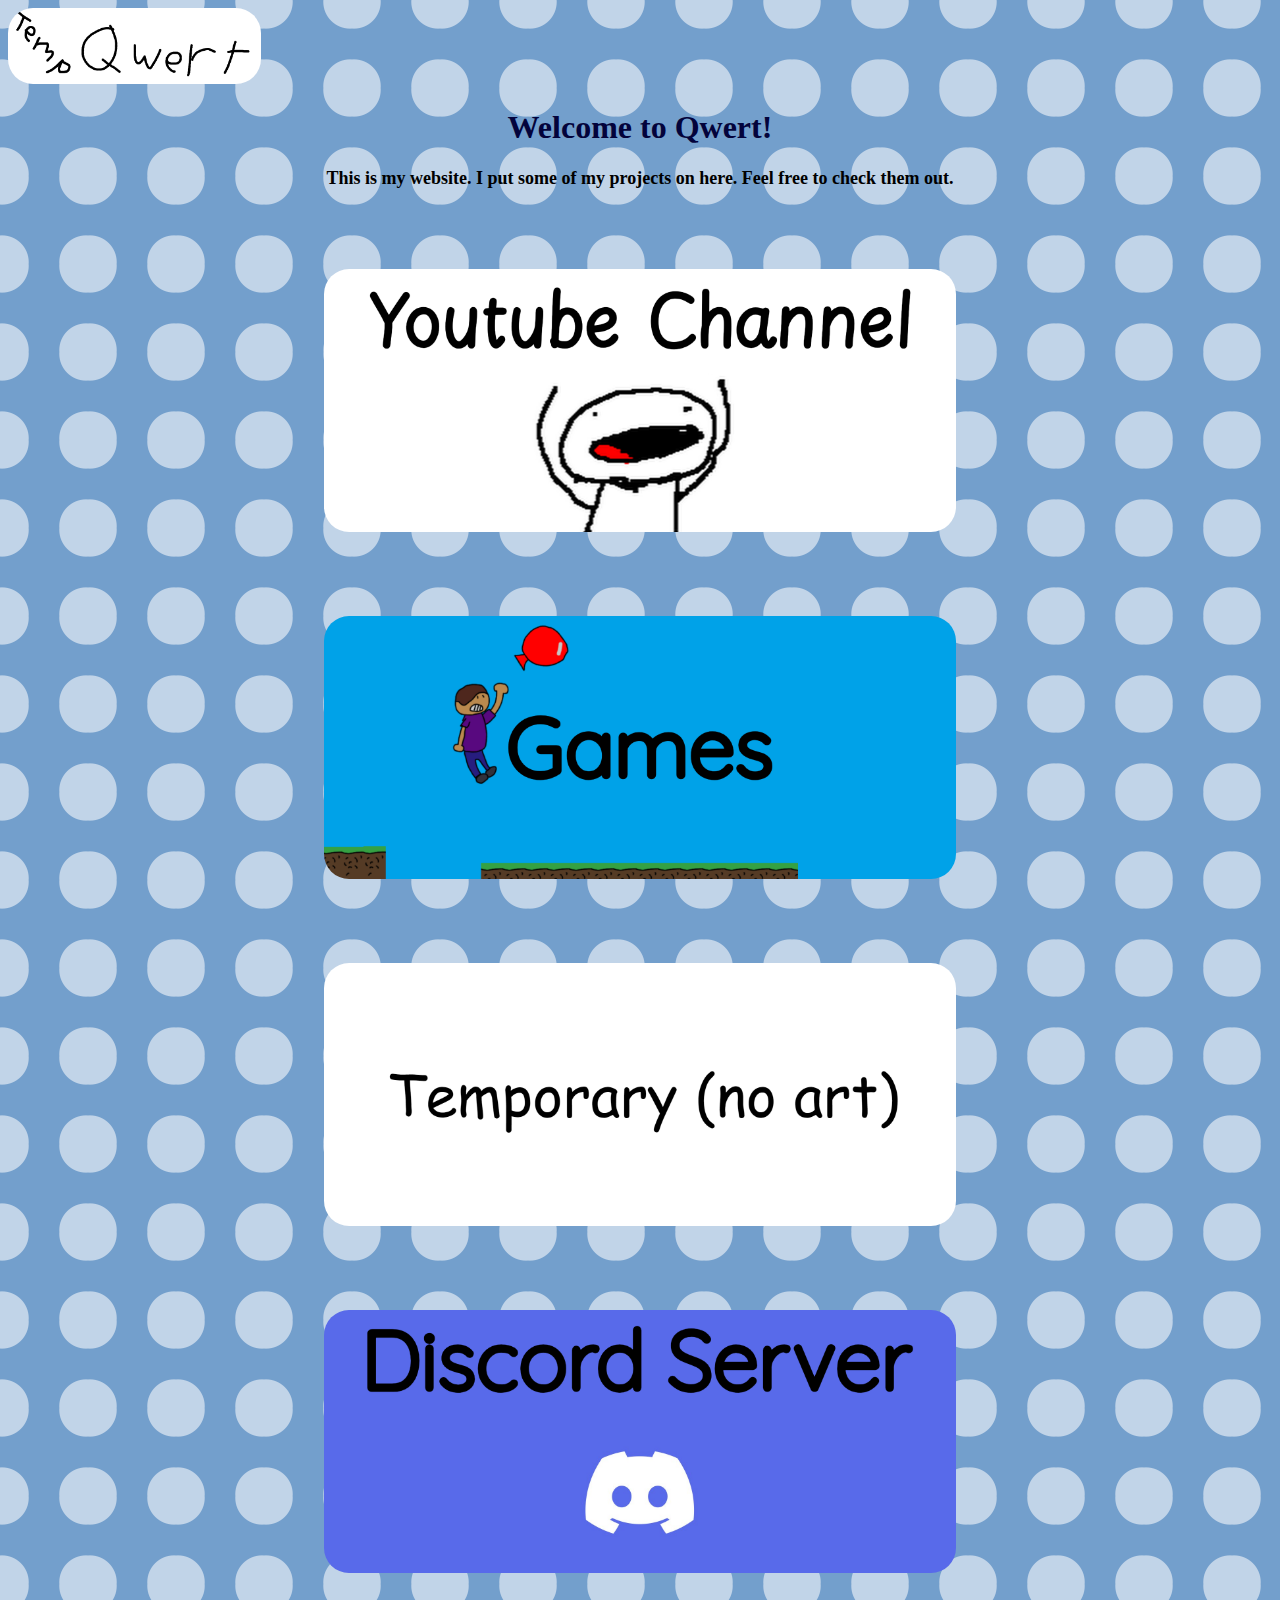
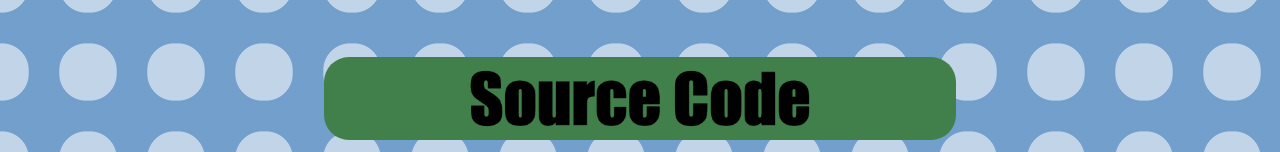
<file: index.html>
<!DOCTYPE html>
<html lang="en">
<head>
    <meta charset="UTF-8">
    <meta name="viewport" content="width=device-width, initial-scale=1.0">
    <title>Welcome to the Qwert</title>
    <link rel="stylesheet" href="main.css">
</head>
<body>
    <a href="index.html">
        <img src="tempicon.png" class="iconclass"/>
    </a>
    <h1>Welcome to Qwert!</h1>
    <p>This is my website. I put some of my projects on here. Feel free to check them out.</p>
    <h1> </h1>
    <center><a href="https://www.youtube.com/@QwertFlipnote">
    <img src="ytchannel.png" />
   </a></center>
   <p></p>
   <h1> </h1>
   <center><a href="games.html">
    <img src="unlimited games games but no games.png" />
   </a></center>
   <p></p>
   <h1> </h1>
   <center><a href="show.html">
    <img src="temp.png" />
   </a></center>
   <p></p>
   <h1> </h1>
   <center><a href="discordwip.html">
    <img src="discord.png" />
   </a></center>
   <p></p>
   <h1> </h1>
   <center><a href="https://www.github.com/qwert2763/qwert-website">
    <img src="source.png" />
   </a></center>
</body>
</html>
</file>
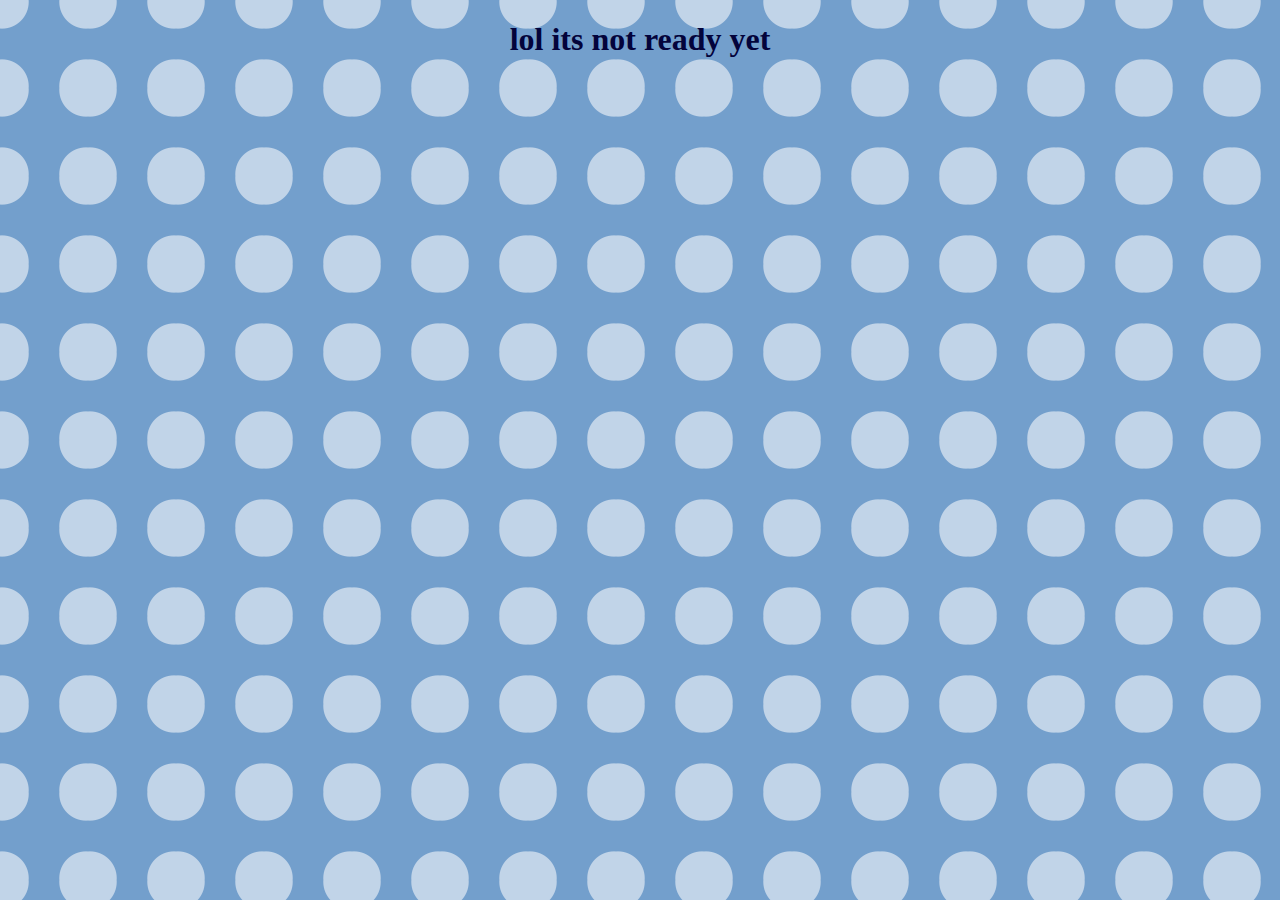
<file: discordwip.html>
<!DOCTYPE html>
<html lang="en">
<head>
    <meta charset="UTF-8">
    <meta name="viewport" content="width=device-width, initial-scale=1.0">
    <title>Document</title>
    <link rel="stylesheet" href="main.css">
</head>
<body>
    <h1>lol its not ready yet</h1>
</body>
</html>
</file>
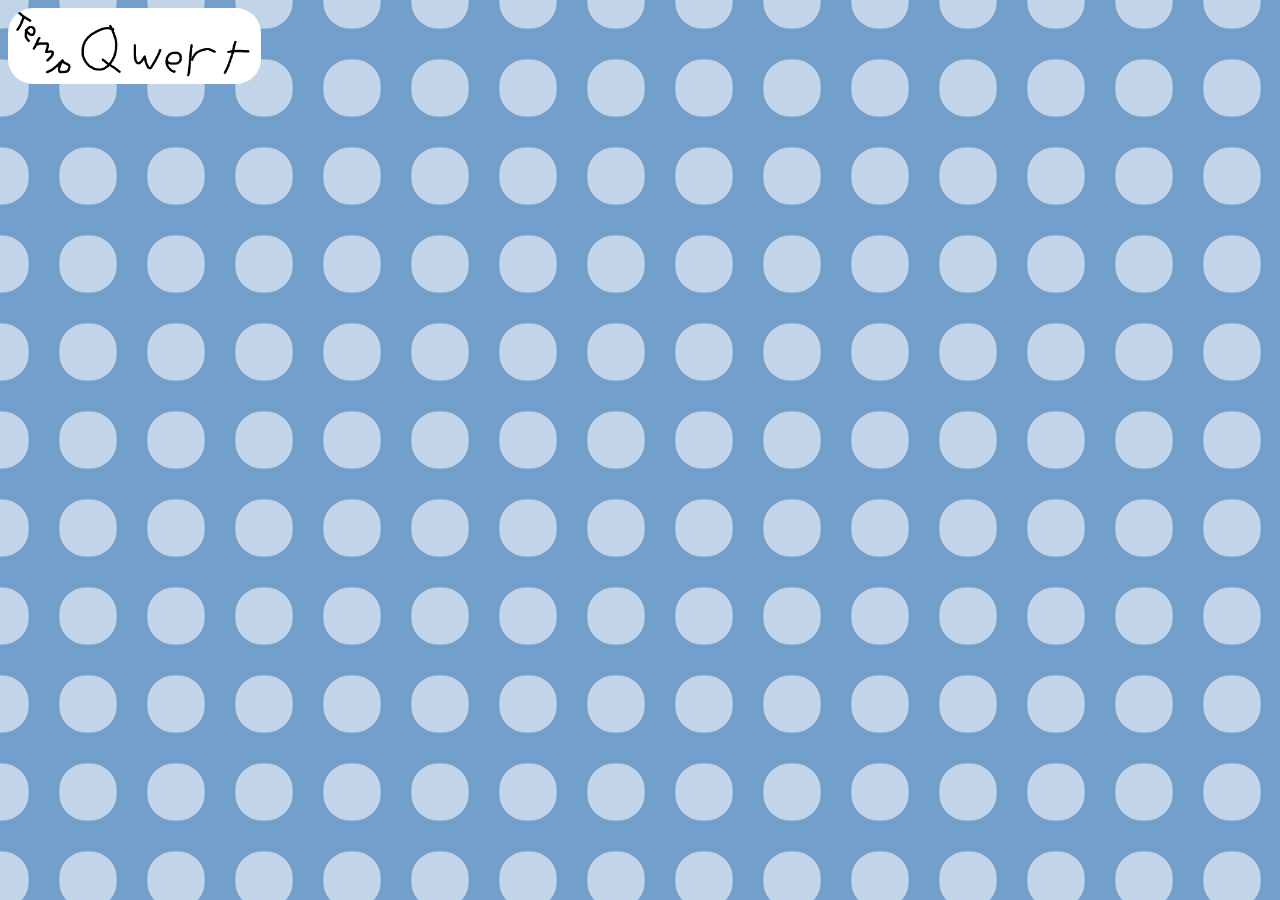
<file: games.html>
<!DOCTYPE html>
<html lang="en">
<head>
    <meta charset="UTF-8">
    <meta name="viewport" content="width=device-width, initial-scale=1.0">
    <title>My Games</title>
    <link rel="stylesheet" href="main.css">
</head>
<body>
    <a href="index.html">
        <img src="tempicon.png" class="iconclass"/>
    </a>

</body>
</html>
</file>
<file: main.css>
h1 {text-align: center; color: rgb(3, 3, 59); font-family: Cambria, Cochin, Georgia, Times, 'Times New Roman', sans-serif;}
    body {background-image: url(bg.png);}

    img {
        width: 50%;
        height: 50%;
        border-radius: 25px;
        align-content: center;
    }

    button {float: none; font-size: 150%; margin-left: 33.75%; margin-right: 25%; font-family: Cambria, Cochin, Georgia, Times, 'Times New Roman', sans-serif;}

p {text-align:center; font-weight: bold; font-size: large; font-family:Cambria, Cochin, Georgia, Times, 'Times New Roman', sans-serif; color: rgb(rgb(8, 23, 41))}

.iconclass
{
    width: 20%;
    height: 20%;
}
</file>
